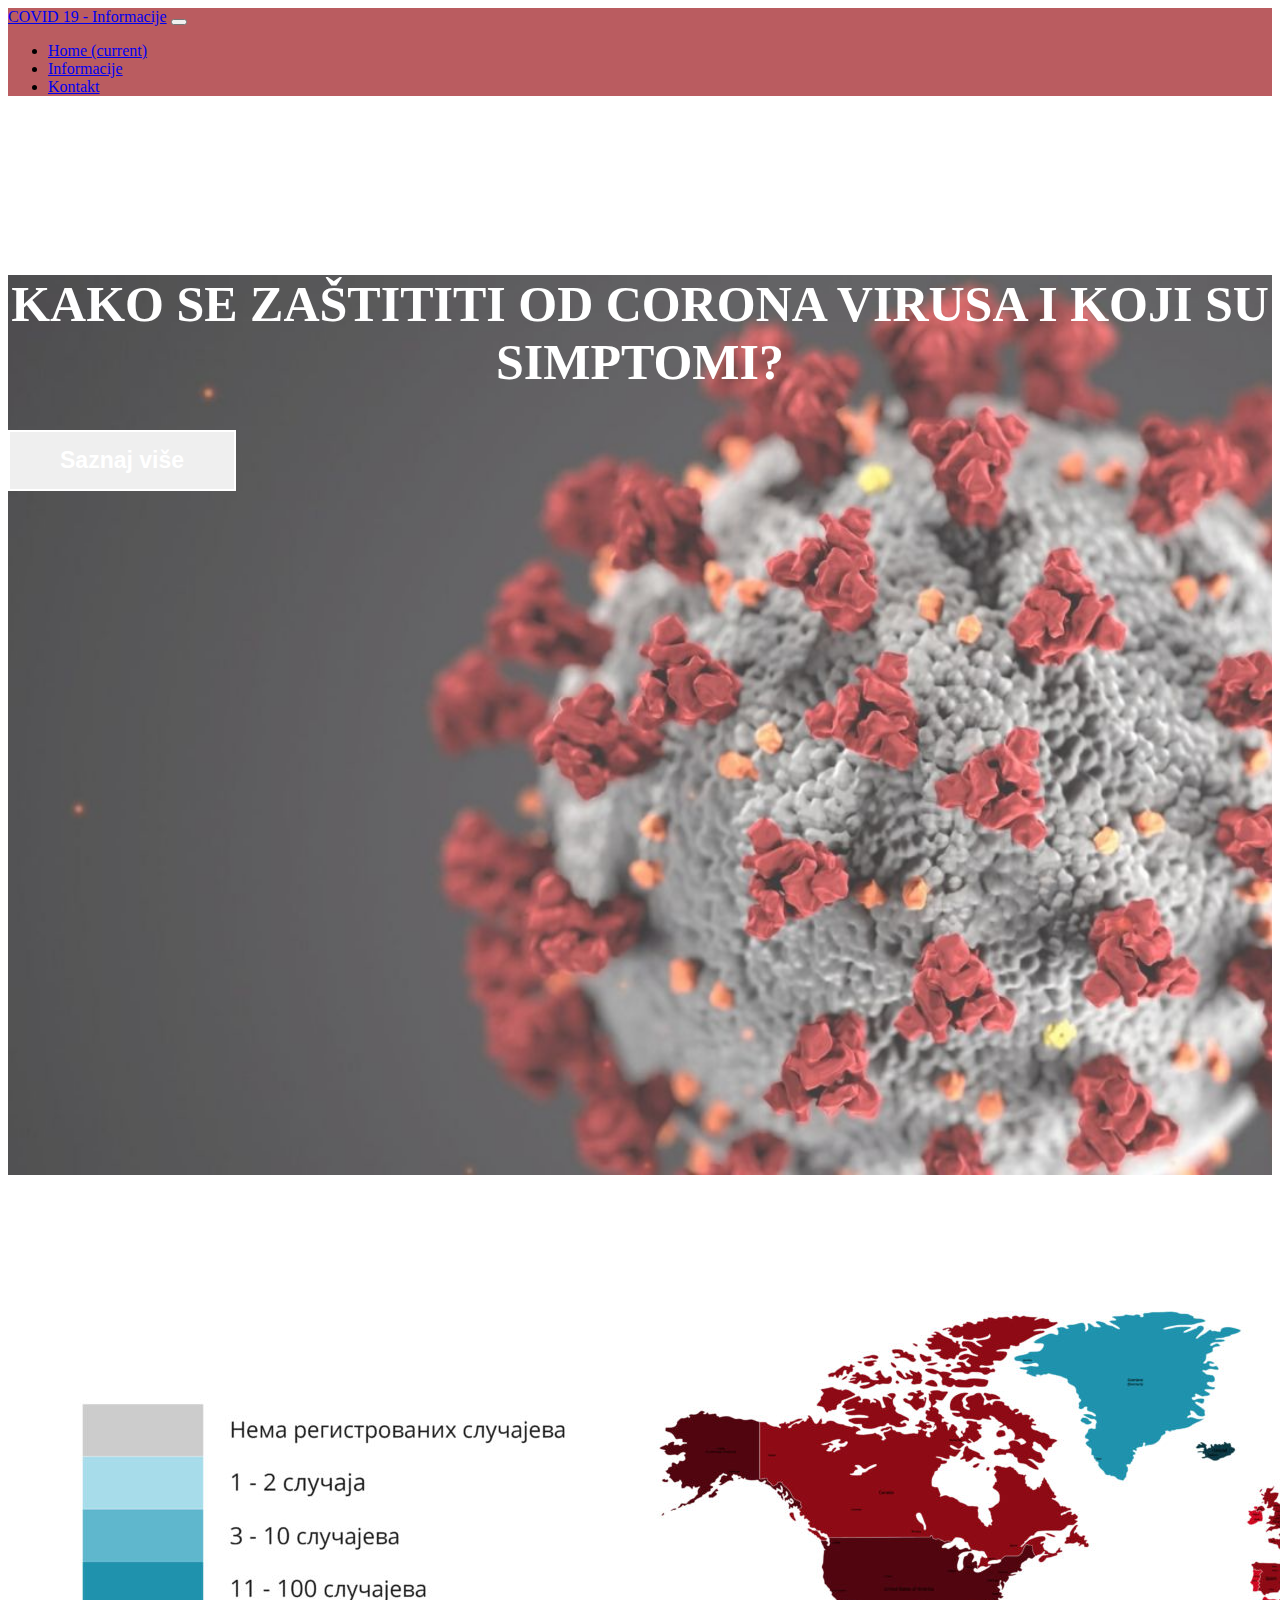
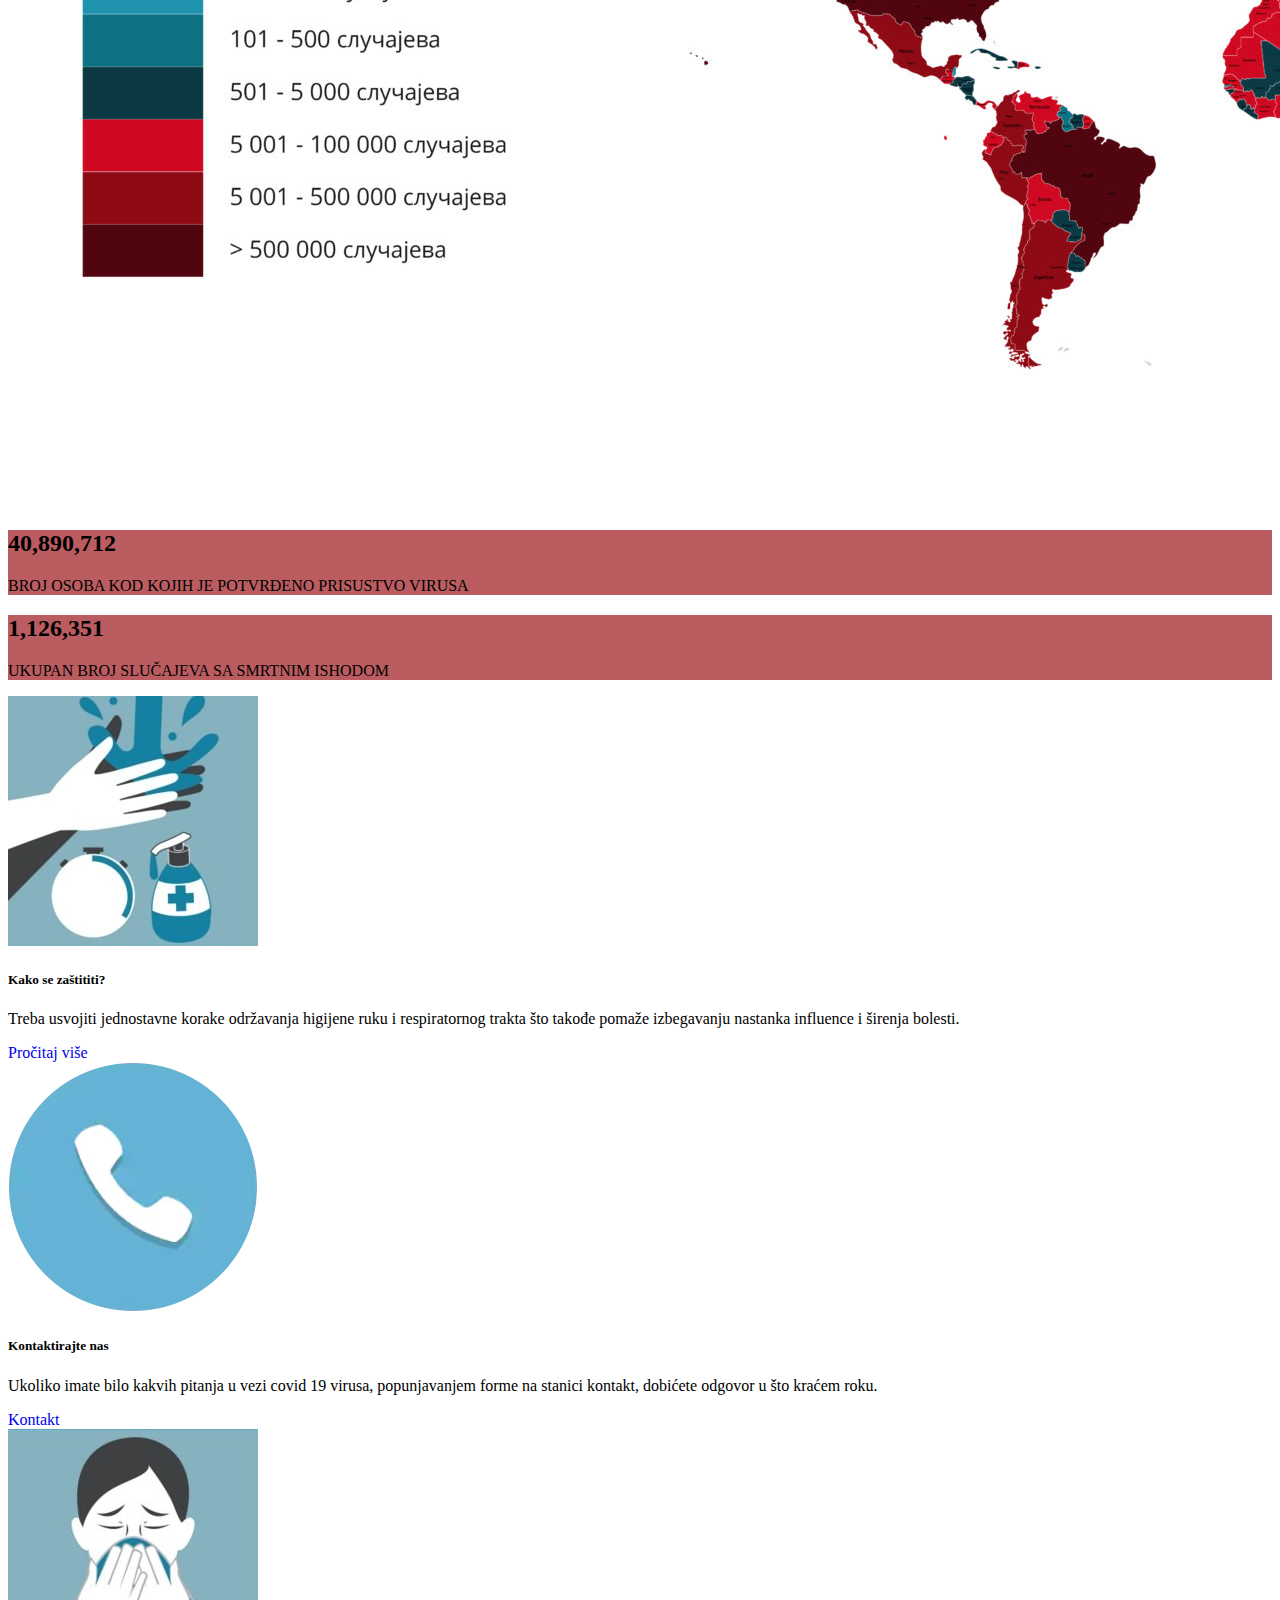
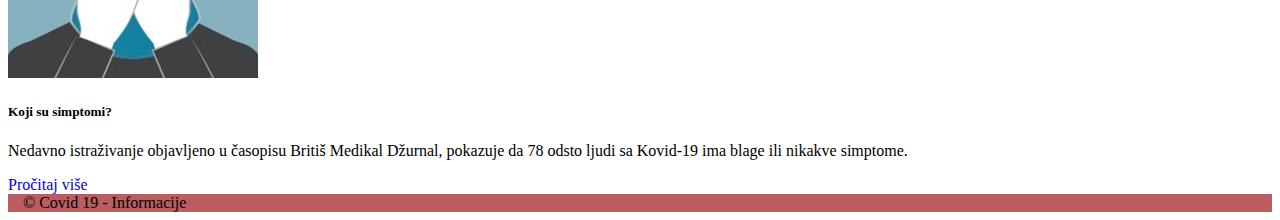
<file: index.html>
<!doctype html>
<html lang="en" class="h-100">
  <head>
    <meta charset="utf-8">

    <title>Covid 19 - Informacije</title>
    <meta name="viewport" content="width=device-width, initial-scale=1">
    <meta name="description" content="Covid 19">
    <meta name="author" content="Aleksandar Šari">
    <link rel="stylesheet" href="https://cdn.jsdelivr.net/npm/bootstrap@4.5.3/dist/css/bootstrap.min.css" integrity="sha384-TX8t27EcRE3e/ihU7zmQxVncDAy5uIKz4rEkgIXeMed4M0jlfIDPvg6uqKI2xXr2" crossorigin="anonymous">
    <link rel="stylesheet" href="styles.css"  type="text/css">

  </head>

  <body class="d-flex flex-column h-100">
    <header>
      <nav class="navbar navbar-expand-md navbar-dark bg-primary fixed-top bg-nav-custom">
        <a class="navbar-brand" href="index.html">COVID 19 - Informacije</a>
        <button class="navbar-toggler" type="button" data-toggle="collapse" data-target="#navbarCollapse" aria-controls="navbarCollapse" aria-expanded="false" aria-label="Toggle navigation">
          <span class="navbar-toggler-icon"></span>
        </button>
        <div class="collapse navbar-collapse" id="navbarCollapse">
          <ul class="navbar-nav ml-auto">
            <li class="nav-item active">
              <a class="nav-link" href="index.html">Home <span class="sr-only">(current)</span></a>
            </li>
            <li class="nav-item">
              <a class="nav-link" href="information.html">Informacije</a>
            </li>
            <li class="nav-item">
              <a class="nav-link" href="contact.html">Kontakt</a>
            </li>
          </ul>
        </div>
      </nav>
    </header>
    
    <div class="jumbotron jumbotron-fluid jumbotron-background">
			<h1 class="hero-heading">Kako se zaštititi od corona virusa i koji su simptomi?</h1>
			<div class="text-center">
				<a href="information.html">
					<button type="button" class="hero-button btn btn-link">Saznaj više</button>
				</a>
			</div>
    </div>

    <div class="container pb-4">
      <img src="images/world_statistic.jpg" class="img-fluid" alt="svetska statistika">
      <div class="row justify-content-around">
        <div class="col-md-5 m-2 border rounded text-center world-info text-white">
          <h2 class="display-4 font-weight-bold">40,890,712</h2>
          <p>BROJ OSOBA KOD KOJIH JE POTVRĐENO PRISUSTVO VIRUSA</p>
        </div>
        <div class="col-md-5 m-2 border rounded text-center world-info text-white">
          <h2 class="display-4 font-weight-bold">1,126,351</h2>
          <p>UKUPAN BROJ SLUČAJEVA SA SMRTNIM ISHODOM</p>
        </div>
      </div>
    </div>

    <div class="album py-5 bg-light">
      <div class="container">
        <div class="row">
          
          <div class="col-lg-4">
            <div class="card mb-4 shadow-sm">
              <img src="images/protection.jpeg" class="card-img-top" alt="kako se zaštititi">
              <div class="card-body">
                <h5 class="card-title">Kako se zaštititi?</h5>
                <p class="card-text">Treba usvojiti jednostavne korake održavanja higijene ruku i respiratornog trakta što takođe pomaže izbegavanju nastanka influence i širenja bolesti.</p>
                <div class="d-flex justify-content-between align-items-center">
                  <a href="information.html#protection" class="btn btn-sm btn-outline-secondary">
                    Pročitaj više
                  </a>
                </div>
              </div>
            </div>
          </div>

          <div class="col-lg-4">
            <div class="card mb-4 shadow-sm">
              <img src="images/contact.webp" class="card-img-top" alt="simptomi">
              <div class="card-body">
                <h5 class="card-title">Kontaktirajte nas</h5>
                <p class="card-text">Ukoliko imate bilo kakvih pitanja u vezi covid 19 virusa, popunjavanjem forme na stanici kontakt, dobićete odgovor u što kraćem roku.</p>
                <div class="d-flex justify-content-between align-items-center">
                  <a href="contact.html" class="btn btn-sm btn-outline-secondary">
                    Kontakt
                  </a>
                </div>
              </div>
            </div>
          </div>
          
          <div class="col-lg-4">
            <div class="card mb-4 shadow-sm">
              <img src="images/symptoms.jpeg" class="card-img-top" alt="simptomi">
              <div class="card-body">
                <h5 class="card-title">Koji su simptomi?</h5>
                <p class="card-text">Nedavno istraživanje objavljeno u časopisu Britiš Medikal Džurnal, pokazuje da 78 odsto ljudi sa Kovid-19 ima blage ili nikakve simptome.</p>
                <div class="d-flex justify-content-between align-items-center">
                  <a href="information.html#symptoms" class="btn btn-sm btn-outline-secondary">
                    Pročitaj više
                  </a>
                </div>
              </div>
            </div>
          </div>
        
        </div>
      </div>
    </div>
    
    <footer class="footer mt-auto py-3">
      <div class="container">
        <span class="text-white">&copy; Covid 19 - Informacije</span>
      </div>
    </footer>

    <script src="https://code.jquery.com/jquery-3.5.1.slim.min.js" integrity="sha384-DfXdz2htPH0lsSSs5nCTpuj/zy4C+OGpamoFVy38MVBnE+IbbVYUew+OrCXaRkfj" crossorigin="anonymous"></script>
    <script src="https://cdn.jsdelivr.net/npm/popper.js@1.16.1/dist/umd/popper.min.js" integrity="sha384-9/reFTGAW83EW2RDu2S0VKaIzap3H66lZH81PoYlFhbGU+6BZp6G7niu735Sk7lN" crossorigin="anonymous"></script>
    <script src="https://cdn.jsdelivr.net/npm/bootstrap@4.5.3/dist/js/bootstrap.min.js" integrity="sha384-w1Q4orYjBQndcko6MimVbzY0tgp4pWB4lZ7lr30WKz0vr/aWKhXdBNmNb5D92v7s" crossorigin="anonymous"></script>
  </body>
</html>
</file>
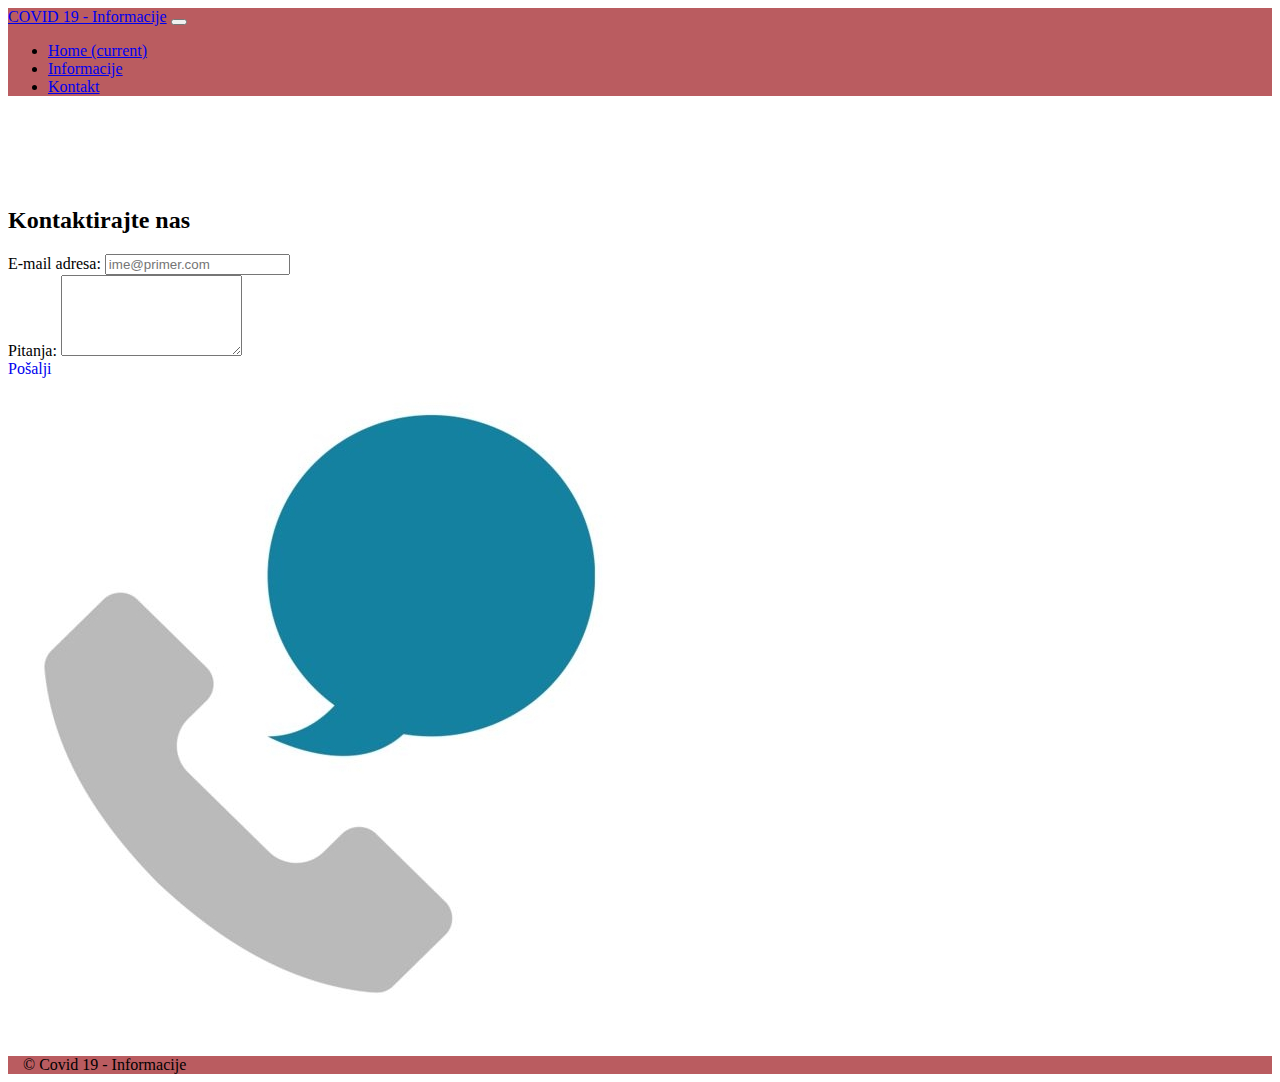
<file: contact.html>
<!doctype html>
<html lang="en" class="h-100">
  <head>
    <meta charset="utf-8">

    <title>Covid 19 - Informacije</title>
    <meta name="viewport" content="width=device-width, initial-scale=1">
    <meta name="description" content="Covid 19">
    <meta name="author" content="Aleksandar Šari">
    <link rel="stylesheet" href="https://cdn.jsdelivr.net/npm/bootstrap@4.5.3/dist/css/bootstrap.min.css" integrity="sha384-TX8t27EcRE3e/ihU7zmQxVncDAy5uIKz4rEkgIXeMed4M0jlfIDPvg6uqKI2xXr2" crossorigin="anonymous">
    <link rel="stylesheet" href="styles.css"  type="text/css">

  </head>

  <body class="d-flex flex-column h-100">
    <header>
      <nav class="navbar navbar-expand-md navbar-dark bg-primary fixed-top bg-nav-custom">
        <a class="navbar-brand" href="index.html">COVID 19 - Informacije</a>
        <button class="navbar-toggler" type="button" data-toggle="collapse" data-target="#navbarCollapse" aria-controls="navbarCollapse" aria-expanded="false" aria-label="Toggle navigation">
          <span class="navbar-toggler-icon"></span>
        </button>
        <div class="collapse navbar-collapse" id="navbarCollapse">
          <ul class="navbar-nav ml-auto">
            <li class="nav-item">
              <a class="nav-link" href="index.html">Home <span class="sr-only">(current)</span></a>
            </li>
            <li class="nav-item">
              <a class="nav-link" href="information.html">Informacije</a>
            </li>
            <li class="nav-item active">
              <a class="nav-link" href="contact.html">Kontakt</a>
            </li>
          </ul>
        </div>
      </nav>
    </header>
    
    <div class="container contact-container">
      <div class="font-weight-bold text-center">
        <h2>Kontaktirajte nas</h2>
      </div>
      <div class="row">
        <div class="col-md-5 p-2 m-2">
          <form>
            <div class="form-group">
              <label for="emailFormControlInput">E-mail adresa:</label>
              <input type="email" class="form-control" id="emailFormControlInput" placeholder="ime@primer.com">
            </div>
            <div class="form-group">
              <label for="formControlTextarea">Pitanja:</label>
              <textarea class="form-control" id="formControlTextarea" rows="5"></textarea>
            </div>
            <a href="#" class="btn btn-sm btn-outline-secondary">
              Pošalji
            </a>
          </form>
        </div>
        <div class="col-md-5 p-2 m-2">
          <img src="images/contact.jpeg" class="img-fluid" alt="contact">
        </div>
      </div>
    </div>

    <footer class="footer mt-auto py-3">
      <div class="container">
        <span class="text-white">&copy; Covid 19 - Informacije</span>
      </div>
    </footer>

    <script src="https://code.jquery.com/jquery-3.5.1.slim.min.js" integrity="sha384-DfXdz2htPH0lsSSs5nCTpuj/zy4C+OGpamoFVy38MVBnE+IbbVYUew+OrCXaRkfj" crossorigin="anonymous"></script>
    <script src="https://cdn.jsdelivr.net/npm/popper.js@1.16.1/dist/umd/popper.min.js" integrity="sha384-9/reFTGAW83EW2RDu2S0VKaIzap3H66lZH81PoYlFhbGU+6BZp6G7niu735Sk7lN" crossorigin="anonymous"></script>
    <script src="https://cdn.jsdelivr.net/npm/bootstrap@4.5.3/dist/js/bootstrap.min.js" integrity="sha384-w1Q4orYjBQndcko6MimVbzY0tgp4pWB4lZ7lr30WKz0vr/aWKhXdBNmNb5D92v7s" crossorigin="anonymous"></script>
  </body>
</html>
</file>
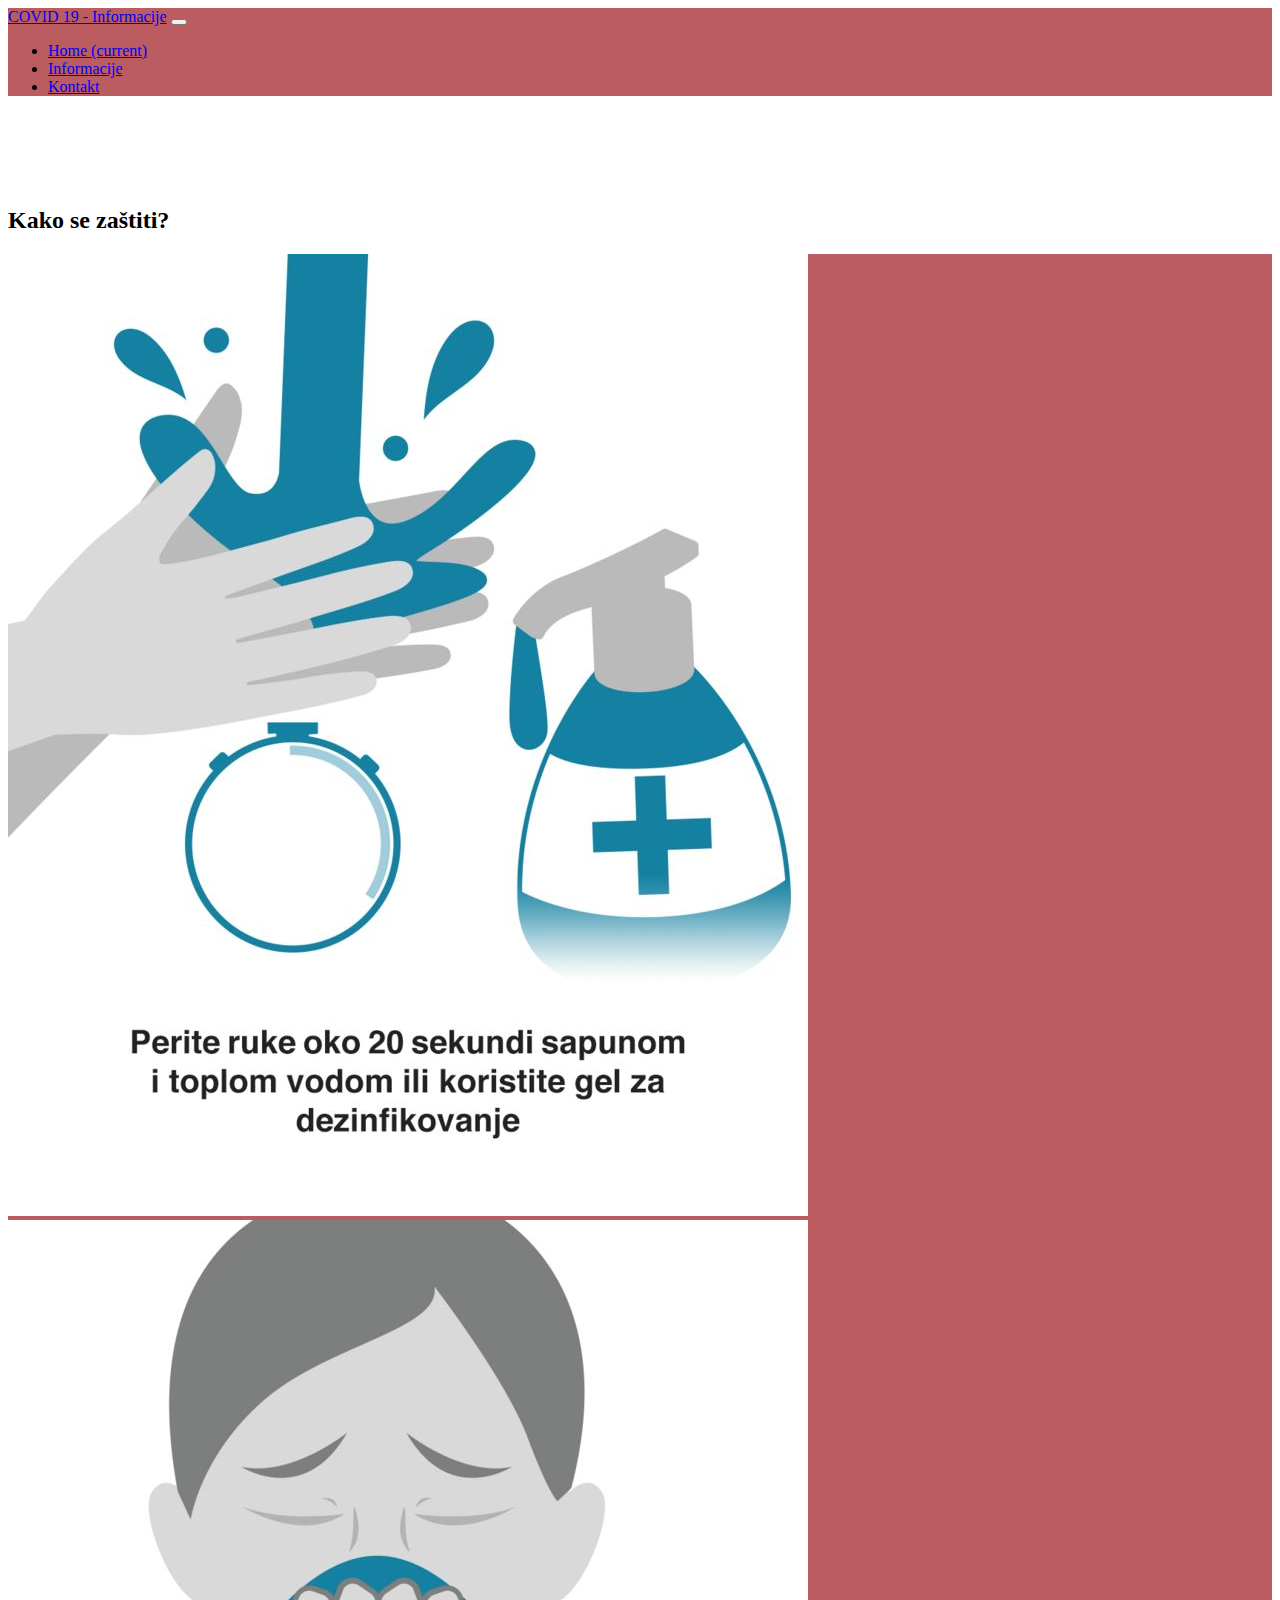
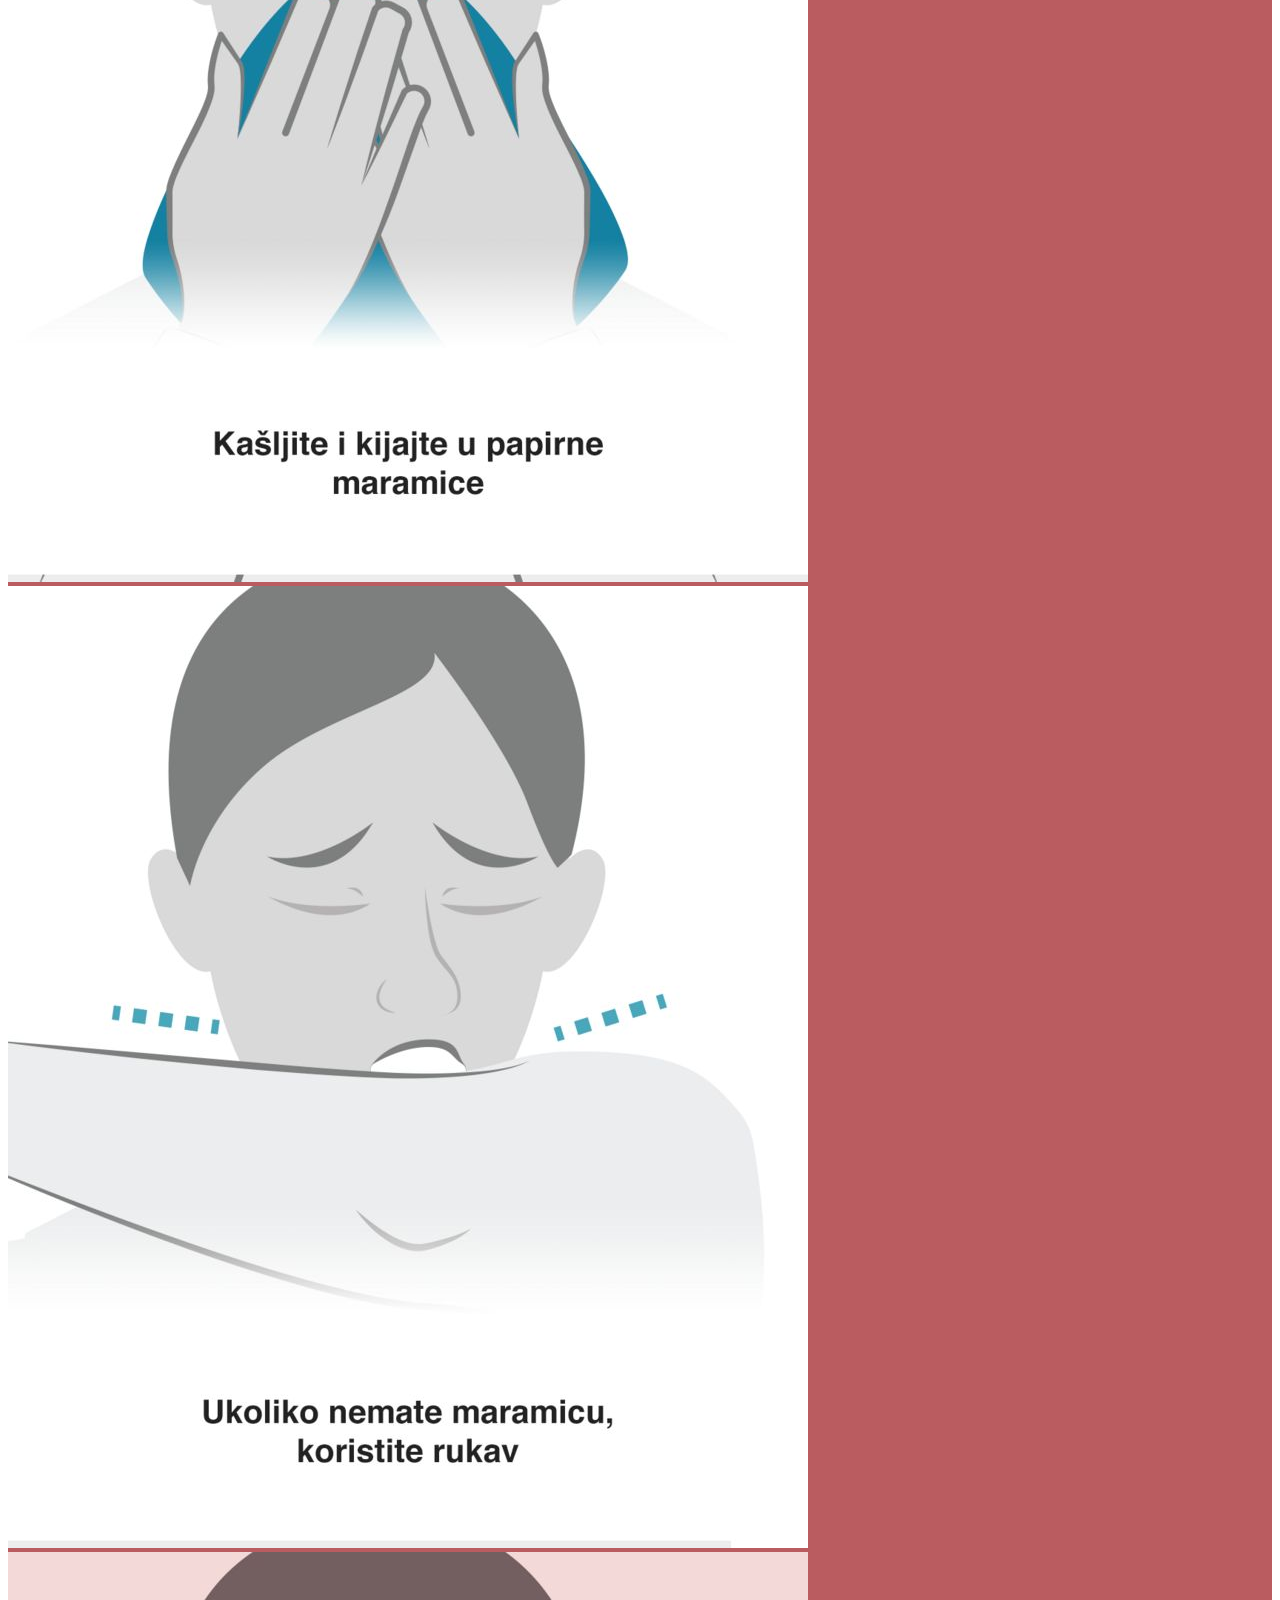
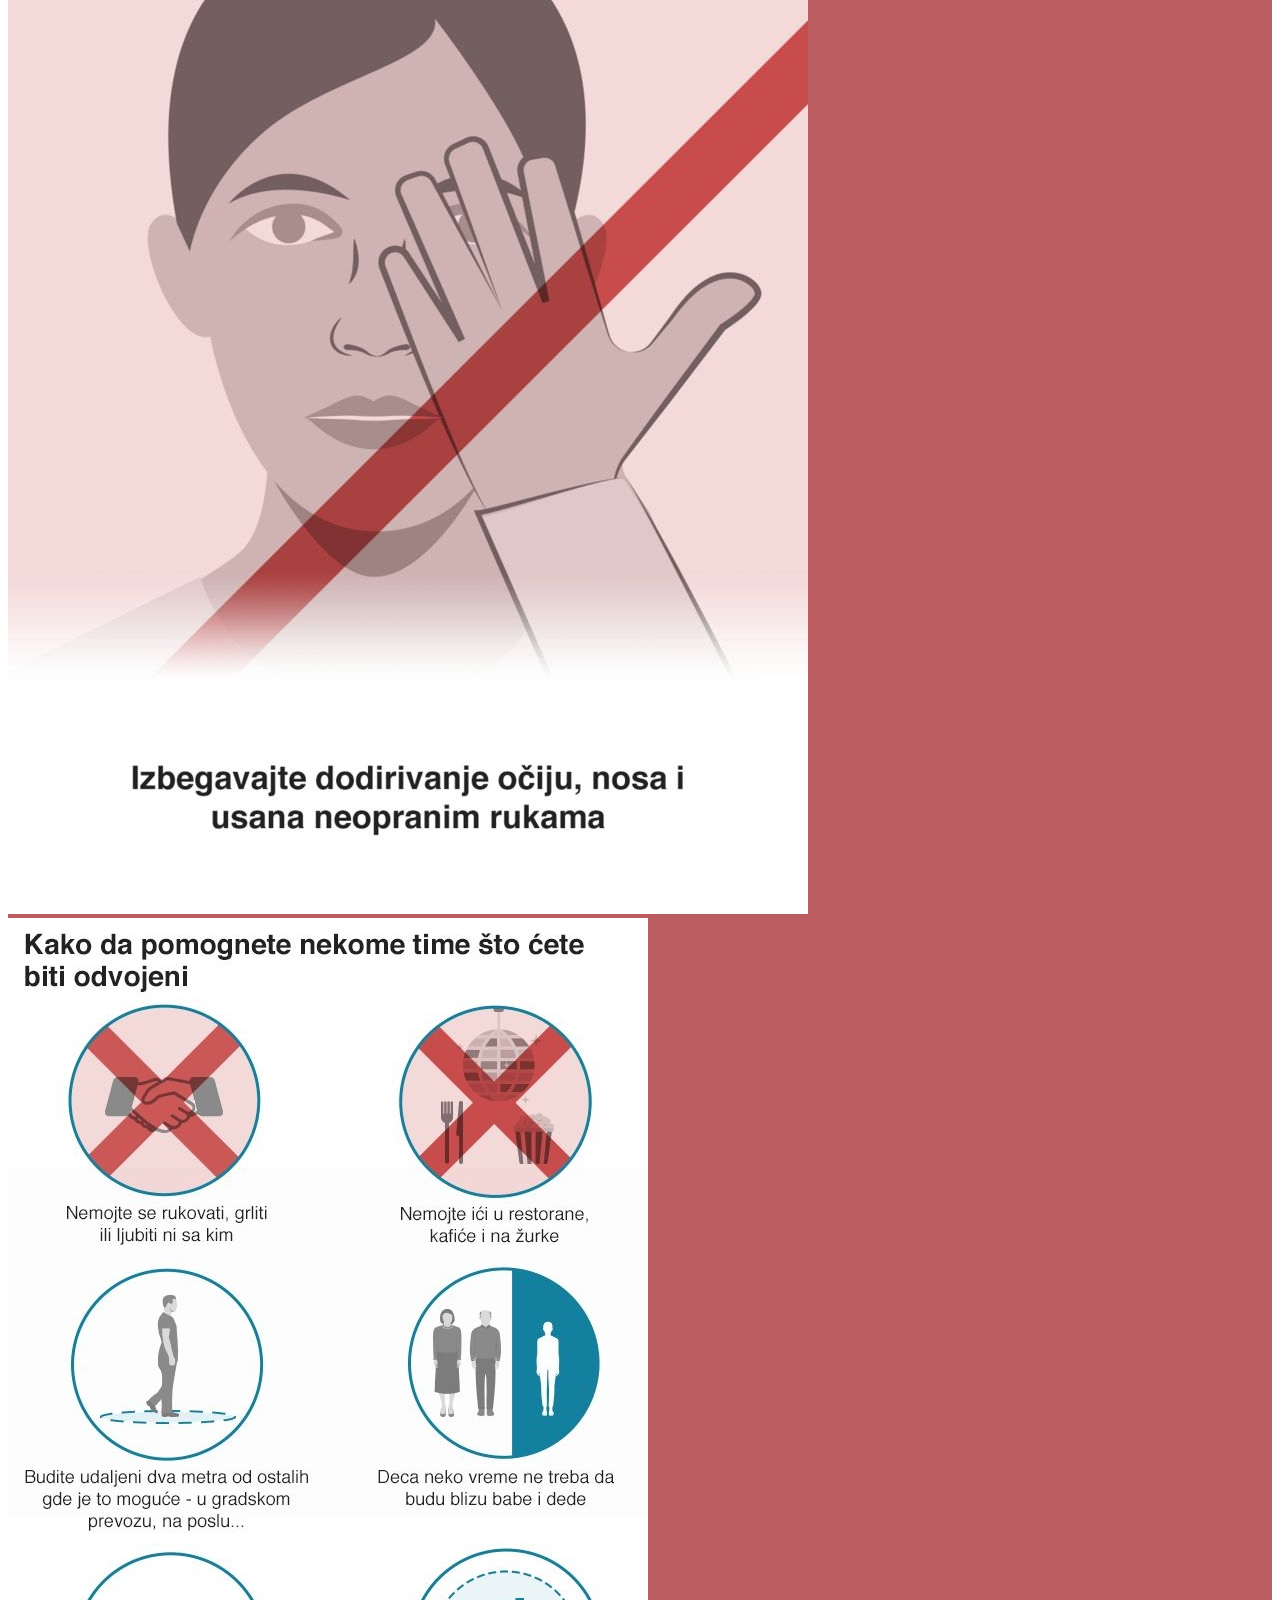
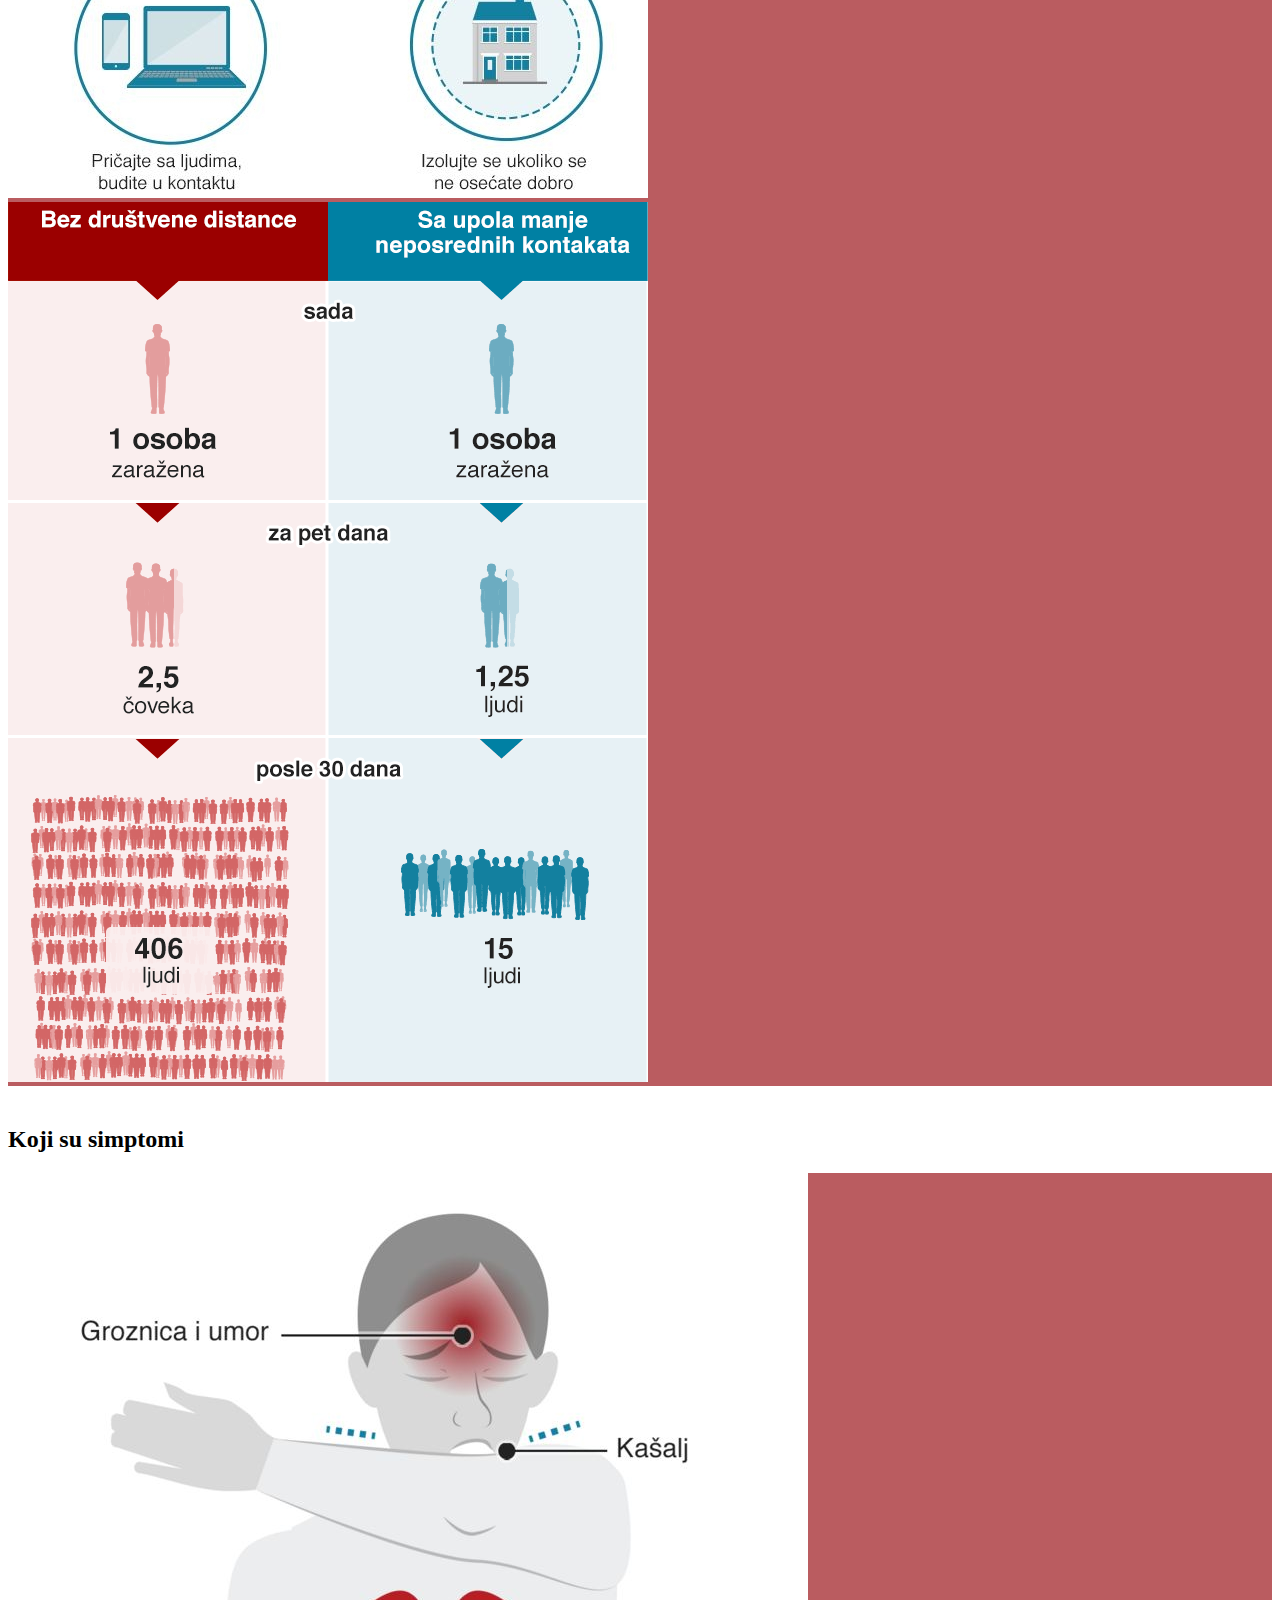
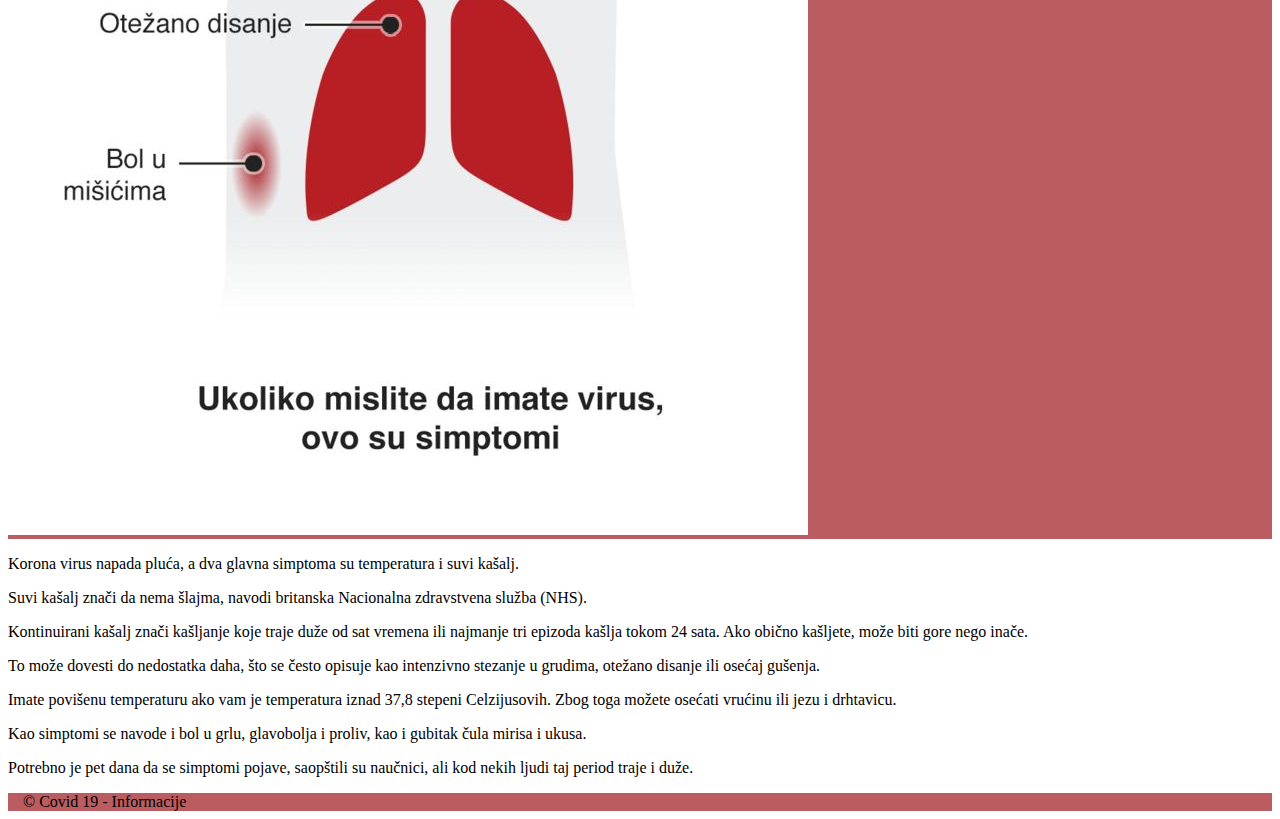
<file: information.html>
<!doctype html>
<html lang="en" class="h-100">
  <head>
    <meta charset="utf-8">

    <title>Covid 19 - Informacije</title>
    <meta name="viewport" content="width=device-width, initial-scale=1">
    <meta name="description" content="Covid 19">
    <meta name="author" content="Aleksandar Šari">
    <link rel="stylesheet" href="https://cdn.jsdelivr.net/npm/bootstrap@4.5.3/dist/css/bootstrap.min.css" integrity="sha384-TX8t27EcRE3e/ihU7zmQxVncDAy5uIKz4rEkgIXeMed4M0jlfIDPvg6uqKI2xXr2" crossorigin="anonymous">
    <link rel="stylesheet" href="styles.css"  type="text/css">

  </head>

  <body class="d-flex flex-column h-100">
    <header>
      <nav class="navbar navbar-expand-md navbar-dark bg-primary fixed-top bg-nav-custom">
        <a class="navbar-brand" href="index.html">COVID 19 - Informacije</a>
        <button class="navbar-toggler" type="button" data-toggle="collapse" data-target="#navbarCollapse" aria-controls="navbarCollapse" aria-expanded="false" aria-label="Toggle navigation">
          <span class="navbar-toggler-icon"></span>
        </button>
        <div class="collapse navbar-collapse" id="navbarCollapse">
          <ul class="navbar-nav ml-auto">
            <li class="nav-item">
              <a class="nav-link" href="index.html">Home <span class="sr-only">(current)</span></a>
            </li>
            <li class="nav-item active">
              <a class="nav-link" href="information.html">Informacije</a>
            </li>
            <li class="nav-item">
              <a class="nav-link" href="contact.html">Kontakt</a>
            </li>
          </ul>
        </div>
      </nav>
    </header>
    
    <div class="container protect-container">
      <div class="font-weight-bold text-center">
        <h2 id="protection">Kako se zaštiti?</h2>
      </div>
      <div class="row justify-content-around">
        <div class="col-md-5 p-2 m-2 border rounded text-center world-info">
          <img src="images/protect_img_1.jpeg" class="img-fluid" alt="img1">
        </div>
        <div class="col-md-5 p-2 m-2 border rounded text-center world-info">
          <img src="images/protect_img_2.jpeg" class="img-fluid" alt="img2">
        </div>
        <div class="col-md-5 p-2 m-2 border rounded text-center world-info">
          <img src="images/protect_img_3.jpeg" class="img-fluid" alt="img3">
        </div>
        <div class="col-md-5 p-2 m-2 border rounded text-center world-info">
          <img src="images/protect_img_4.jpeg" class="img-fluid" alt="img4">
        </div>
        <div class="col-md-5 p-2 m-2 border rounded text-center world-info">
          <img src="images/distancing_1.jpeg" class="img-fluid" alt="img5">
        </div>
        <div class="col-md-5 p-2 m-2 border rounded text-center world-info">
          <img src="images/distancing_2.png" class="img-fluid" alt="img6">
        </div>
      </div>
    </div>

    <div class="container symptoms-container">
      <div class="font-weight-bold text-center">
        <h2 id="symptoms">Koji su simptomi</h2>
      </div>
      <div class="row justify-content-around">
        <div class="col-lg-5 p-2 m-2 border rounded text-center world-info text-white">
          <img src="images/symptoms_img_1.jpeg" class="img-fluid" alt="img7">
        </div>
        <div class="col-lg-5 p-2 m-2">
          <p >Korona virus napada pluća, a dva glavna simptoma su temperatura i suvi kašalj.</p>
          <p>Suvi kašalj znači da nema šlajma, navodi britanska Nacionalna zdravstvena služba (NHS).</p>
          <p>Kontinuirani kašalj znači kašljanje koje traje duže od sat vremena ili najmanje tri epizoda kašlja tokom 24 sata. Ako obično kašljete, može biti gore nego inače.</p>
          <p>To može dovesti do nedostatka daha, što se često opisuje kao intenzivno stezanje u grudima, otežano disanje ili osećaj gušenja.</p>
          <p>Imate povišenu temperaturu ako vam je temperatura iznad 37,8 stepeni Celzijusovih. Zbog toga možete osećati vrućinu ili jezu i drhtavicu.</p>
          <p>Kao simptomi se navode i bol u grlu, glavobolja i proliv, kao i gubitak čula mirisa i ukusa.</p>
          <p>Potrebno je pet dana da se simptomi pojave, saopštili su naučnici, ali kod nekih ljudi taj period traje i duže.</p>
        </div>

      </div>
    </div>

    
    <footer class="footer mt-auto py-3">
      <div class="container">
        <span class="text-white">&copy; Covid 19 - Informacije</span>
      </div>
    </footer>

    <script src="https://code.jquery.com/jquery-3.5.1.slim.min.js" integrity="sha384-DfXdz2htPH0lsSSs5nCTpuj/zy4C+OGpamoFVy38MVBnE+IbbVYUew+OrCXaRkfj" crossorigin="anonymous"></script>
    <script src="https://cdn.jsdelivr.net/npm/popper.js@1.16.1/dist/umd/popper.min.js" integrity="sha384-9/reFTGAW83EW2RDu2S0VKaIzap3H66lZH81PoYlFhbGU+6BZp6G7niu735Sk7lN" crossorigin="anonymous"></script>
    <script src="https://cdn.jsdelivr.net/npm/bootstrap@4.5.3/dist/js/bootstrap.min.js" integrity="sha384-w1Q4orYjBQndcko6MimVbzY0tgp4pWB4lZ7lr30WKz0vr/aWKhXdBNmNb5D92v7s" crossorigin="anonymous"></script>
  </body>
</html>
</file>
<file: styles.css>
.bg-nav-custom {
  background-color: #BA5C60 !important;
}

.jumbotron-background {
	background: url("images/hero.jpg");
	background-size: cover;
	height: calc(100vh);
	border-radius: 0;
}

.hero-heading {
  color: white;
  text-align: center;
	margin-top: 14vw;
	margin-bottom: 3vw;
  text-transform: uppercase;
  font-size: 50px;
  font-weight: 600;
}

.hero-button {
  color: white;
  border: 2px solid white;
  border-radius: 0;
  padding: 15px 50px;
  font-weight: bold;
  font-size: 23px;
  text-decoration: none !important;
  margin-bottom: 10vw;
}
  
.hero-button:hover {
  color: white;
  background-color: #BA5C60;
  text-decoration: none !important;
}

.btn {
	text-decoration:none;
}

.world-info {
  background-color: #BA5C60;
}

.protect-container,
.contact-container {
  padding-top: 75px;
  padding-bottom: 20px;
}

.footer {
  background-color: #BA5C60;
}

.footer .container {
  padding-right: 15px;
  padding-left: 15px;
}
</file>
